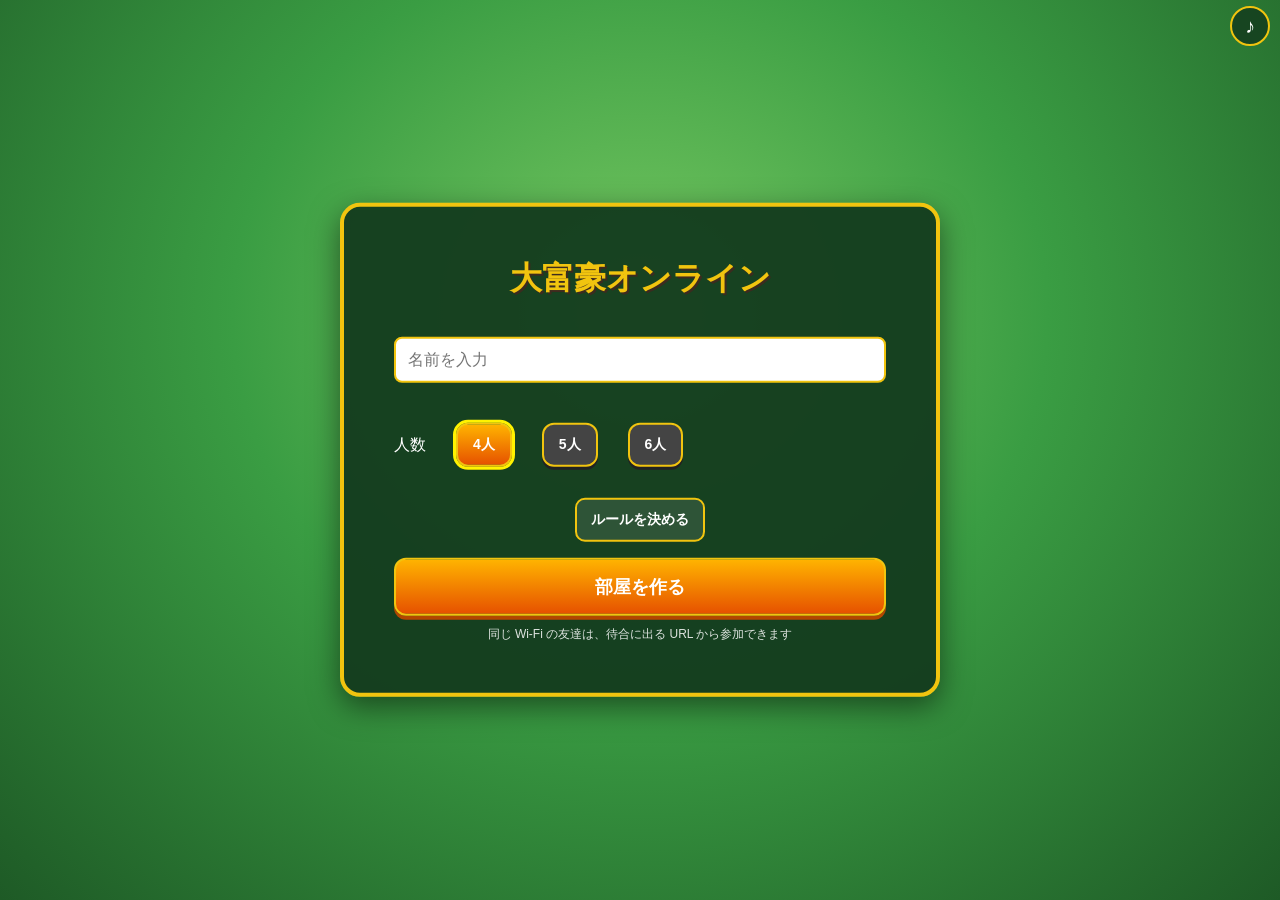
<file: app/static/3d/index.html>
<!DOCTYPE html>
<html lang="ja">
<head>
  <meta charset="UTF-8">
  <meta name="viewport" content="width=device-width, initial-scale=1.0, maximum-scale=1.0, user-scalable=no, viewport-fit=cover">
  <meta name="apple-mobile-web-app-capable" content="yes">
  <meta name="mobile-web-app-capable" content="yes">
  <meta name="apple-mobile-web-app-status-bar-style" content="black-translucent">
  <meta name="apple-mobile-web-app-title" content="大富豪">
  <meta name="theme-color" content="#1e5a26">
  <link rel="manifest" href="manifest.webmanifest">
  <link rel="apple-touch-icon" href="icons/apple-touch-icon.png">
  <link rel="icon" type="image/png" sizes="192x192" href="icons/icon-192.png">
  <title>大富豪オンライン - 3D 対戦</title>
  <!-- style.css：gemma4:31b が参考画像を見て作った飾り（色・枠・ボタン）。layout.css：画面の切り替えや非表示など、動かすための補い（Claude） -->
  <link rel="stylesheet" href="style.css">
  <link rel="stylesheet" href="layout.css">
</head>
<body>
  <!-- ロビー -->
  <div id="name-screen">
    <div class="lobby-box">
      <h1>大富豪オンライン</h1>
      <p id="join-info"></p>
      <input type="text" id="name" placeholder="名前を入力" maxlength="20" autocomplete="off">
      <div id="count-select" class="count-select">
        <span class="count-label">人数</span>
        <button type="button" class="count-btn active" data-count="4">4人</button>
        <button type="button" class="count-btn" data-count="5">5人</button>
        <button type="button" class="count-btn" data-count="6">6人</button>
      </div>
      <button type="button" id="rules-btn" class="sub-btn">ルールを決める</button>
      <button type="button" id="join-btn">部屋を作る</button>
      <p class="lobby-note">同じ Wi-Fi の友達は、待合に出る URL から参加できます</p>
      <p id="resume-line"></p>
    </div>
  </div>

  <!-- 待合 -->
  <div id="wait-screen">
    <div class="wait-box">
      <h2>待合</h2>
      <div class="room-line">部屋番号 <b id="room-code"></b></div>
      <div class="url-line"><span id="join-url"></span><button type="button" id="copy-url">コピー</button></div>
      <ul id="members"></ul>
      <button type="button" id="wait-rules-btn" class="sub-btn">部屋のルールを見る</button>
      <button type="button" id="start-btn">開始</button>
      <p id="wait-note"></p>
      <button type="button" id="wait-leave-btn" class="sub-btn">部屋を出る</button>
    </div>
  </div>

  <!-- 対戦 -->
  <div id="game-screen">
    <div id="canvas-container"></div>
    <div id="ui-overlay">
      <div id="log"></div>
      <div id="seats"></div>
      <div id="status-bar"><span id="player-name"></span><span id="hand-count">0枚</span><span id="client-status">待機中</span></div>
      <div id="round-line"></div>
      <div id="hint"></div>
      <div id="mode-bar"></div>
      <div id="rank-picker"></div>
      <div id="controls">
        <button type="button" id="play-btn" disabled>出す</button>
        <button type="button" id="pass-btn" disabled>パス</button>
      </div>
      <button type="button" id="game-rules-btn" class="icon-btn" title="部屋のルール">ルール</button>
      <button type="button" id="game-leave-btn" class="icon-btn" title="対戦をやめて部屋を出る">出る</button>
      <div id="hand-targets" aria-label="自分の手札"></div>
      <div id="bubbles"></div>
      <div id="legal-info"></div>
      <div id="selected"></div>
      <div id="shown-hand"></div>
      <div id="hand-2d"></div>
    </div>
  </div>

  <!-- 結果 -->
  <div id="result-screen">
    <div class="result-box">
      <h2 id="result-title">結果</h2>
      <ol id="ranks"></ol>
      <div id="score-line"></div>
      <button type="button" id="again-btn">もう一度</button>
      <p id="again-note"></p>
      <button type="button" id="result-leave-btn" class="sub-btn">部屋を出る</button>
    </div>
  </div>

  <!-- ルール設定（作る人）／ルールの閲覧（全員） -->
  <div id="rules-screen">
    <div class="rules-box">
      <h2 id="rules-title">ルール</h2>
      <p id="rules-note"></p>
      <div id="rules-grid"></div>
      <div id="rules-detail"></div>
      <div class="rules-actions">
        <button type="button" id="rules-save-mine" class="sub-btn">あなたのルールとして保存</button>
        <button type="button" id="rules-load-mine" class="sub-btn">あなたのルールを読み込む</button>
        <button type="button" id="rules-reset" class="sub-btn">初期化（既定に戻す）</button>
      </div>
      <p id="rules-match"></p>
      <button type="button" id="rules-close">閉じる</button>
    </div>
  </div>

  <div id="toast"></div>

  <script type="importmap">
  {
    "imports": {
      "three": "./lib/three.module.js"
    }
  }
  </script>
  <script src="lib/howler.core.min.js"></script>
  <script type="module" src="main.js"></script>
  <script>
    // ホーム画面のアプリ（PWA）：https か localhost のときだけ service worker が入る（LAN の http では入らないが、遊ぶのには関係ない）
    if ('serviceWorker' in navigator) {
      window.addEventListener('load', function () {
        navigator.serviceWorker.register('sw.js').then(function (r) { window.__swOk = true; r.update(); }).catch(function (e) { window.__swOk = false; window.__swErr = String(e); });
      });
    }
  </script>
</body>
</html>
</file>
<file: app/static/3d/style.css>
/* gemma4:31b が参考画像を見て作った style.css（2026-10-21 23:45〜23:50・証拠/最終依頼/gemma4_デザイン/gemma4の出力.md）。本文は gemma4 の出力のまま。足りない所は layout.css（Claude）で補う */
/* style.css */
:root {
    --gold: #f1c40f;
    --dark-green: #1e5a26;
    --bright-green: #3a9d43;
    --orange-btn: linear-gradient(to bottom, #ffb300, #e65100);
    --orange-btn-disabled: #757575;
    --text-white: #ffffff;
    --text-brown: #3d2b1f;
}

body {
    margin: 0;
    padding: 0;
    font-family: 'Helvetica Neue', Arial, 'Hiragino Kaku Gothic ProN', 'Meiryo', sans-serif;
    background-color: var(--dark-green);
    color: var(--text-white);
    overflow: hidden;
    user-select: none;
}

/* Common Panel Style */
.lobby-box, .wait-box, .result-box {
    position: absolute;
    top: 50%;
    left: 50%;
    transform: translate(-50%, -50%);
    width: 85%;
    max-width: 400px;
    background: rgba(20, 60, 30, 0.95);
    border: 4px solid var(--gold);
    border-radius: 20px;
    padding: 30px;
    box-sizing: border-box;
    text-align: center;
    box-shadow: 0 10px 30px rgba(0,0,0,0.5);
}

h1, h2 {
    color: var(--gold);
    text-shadow: 2px 2px 0px var(--text-brown);
    margin-top: 0;
}

input {
    width: 100%;
    padding: 12px;
    margin: 15px 0;
    border-radius: 8px;
    border: 2px solid var(--gold);
    box-sizing: border-box;
    font-size: 16px;
}

/* Lobby / Wait / Result Buttons */
#join-btn, #start-btn, #again-btn, .count-btn {
    display: block;
    width: 100%;
    padding: 15px;
    margin: 10px 0;
    border-radius: 12px;
    border: 2px solid var(--gold);
    background: var(--orange-btn);
    color: white;
    font-weight: bold;
    font-size: 18px;
    cursor: pointer;
    box-shadow: 0 4px 0 #b34700;
}

#join-btn:active, #start-btn:active, #again-btn:active {
    transform: translateY(2px);
    box-shadow: 0 2px 0 #b34700;
}

.count-select {
    display: flex;
    gap: 10px;
    align-items: center;
    justify-content: center;
    margin: 15px 0;
}

.count-btn {
    width: auto;
    padding: 8px 15px;
    font-size: 14px;
    background: #444;
    box-shadow: 0 3px 0 #222;
}

.count-btn.active {
    background: var(--orange-btn);
    border-color: var(--gold);
}

/* Wait Screen Members */
#members {
    list-style: none;
    padding: 0;
    margin: 20px 0;
    text-align: left;
}

.member {
    display: flex;
    justify-content: space-between;
    padding: 10px;
    border-bottom: 1px solid rgba(241, 196, 15, 0.3);
}

.member.me {
    color: var(--gold);
    font-weight: bold;
}

/* Game Screen HUD */
#game-screen {
    position: relative;
    width: 100vw;
    height: 100vh;
}

#canvas-container {
    position: absolute;
    top: 0;
    left: 0;
    width: 100%;
    height: 100%;
    z-index: 1;
}

#ui-overlay {
    position: absolute;
    top: 0;
    left: 0;
    width: 100%;
    height: 100%;
    z-index: 10;
    pointer-events: none;
}

#ui-overlay * {
    pointer-events: auto;
}

/* Log Band */
#log {
    position: absolute;
    top: 0;
    left: 0;
    width: 100%;
    background: rgba(0, 40, 0, 0.75);
    color: white;
    text-align: center;
    padding: 8px 0;
    font-size: 14px;
    border-bottom: 2px solid var(--gold);
    box-sizing: border-box;
}

/* Opponent Seats */
.seat-frame {
    position: absolute;
    width: 80px;
    height: 100px;
    background: var(--text-brown);
    border: 3px solid var(--gold);
    border-radius: 10px;
    display: flex;
    flex-direction: column;
    align-items: center;
    justify-content: center;
    box-shadow: 0 4px 8px rgba(0,0,0,0.5);
    transition: transform 0.2s;
}

.seat-frame.turn {
    box-shadow: 0 0 15px var(--gold);
    border-color: #fff;
}

.seat-avatar {
    width: 40px;
    height: 40px;
    background: #333;
    border-radius: 50%;
    border: 2px solid var(--gold);
    margin-bottom: 5px;
}

.seat-name {
    font-size: 12px;
    font-weight: bold;
    margin-bottom: 2px;
}

.seat-count {
    font-size: 11px;
    color: #ddd;
}

.seat-turn {
    font-size: 10px;
    background: var(--gold);
    color: var(--text-brown);
    padding: 2px 5px;
    border-radius: 4px;
    margin-top: 4px;
    font-weight: bold;
}

/* Status Bar */
#status-bar {
    position: absolute;
    bottom: 100px;
    left: 20px;
    background: rgba(0,0,0,0.6);
    padding: 8px 15px;
    border-radius: 20px;
    border-left: 4px solid var(--gold);
    font-size: 14px;
}

#hint {
    position: absolute;
    bottom: 85px;
    left: 50%;
    transform: translateX(-50%);
    font-size: 13px;
    color: #eee;
    text-shadow: 1px 1px 2px black;
}

/* Controls */
#controls {
    position: absolute;
    bottom: 20px;
    left: 50%;
    transform: translateX(-50%);
    display: flex;
    gap: 20px;
}

#play-btn, #pass-btn {
    width: 100px;
    height: 55px;
    border-radius: 15px;
    border: 2px solid var(--gold);
    background: var(--orange-btn);
    color: white;
    font-weight: bold;
    font-size: 18px;
    cursor: pointer;
    box-shadow: 0 5px 0 #b34700;
    transition: filter 0.2s;
}

#play-btn:active, #pass-btn:active {
    transform: translateY(3px);
    box-shadow: 0 2px 0 #b34700;
}

#play-btn:disabled, #pass-btn:disabled {
    background: var(--orange-btn-disabled);
    box-shadow: 0 5px 0 #444;
    filter: grayscale(1);
    cursor: not-allowed;
}

/* Result Screen */
#ranks {
    list-style: none;
    padding: 0;
    margin: 20px 0;
    font-size: 20px;
}

.rank-1 { color: var(--gold); font-weight: bold; font-size: 24px; }

/* PC Layout Adjustments */
@media (min-width: 900px) {
    .lobby-box, .wait-box, .result-box {
        max-width: 600px;
        padding: 50px;
    }
    
    .count-select {
        justify-content: flex-start;
        gap: 30px;
    }

    #controls {
        bottom: 40px;
    }

    #play-btn, #pass-btn {
        width: 140px;
        height: 70px;
        font-size: 22px;
    }
}
</file>
<file: app/static/3d/layout.css>
/* layout.css（Claude・2026-10-22 会長の最終依頼）
   style.css（gemma4 の飾り）に無い「動かすための補い」だけ：画面の切り替え・非表示の部品・待合の URL 行・
   相手の席の置き場・吹き出し・安全域（ノッチ）・タッチの扱い。色や飾りは style.css に任せる。 */

html, body { height: 100%; }
body { -webkit-tap-highlight-color: transparent; }

/* 画面の切り替え（JS が .active を付ける） */
#name-screen, #wait-screen, #game-screen, #result-screen { display: none; }
#name-screen.active, #wait-screen.active, #game-screen.active { display: block; }
#result-screen.active { display: block; }
#name-screen, #wait-screen, #result-screen {
  position: fixed; inset: 0; z-index: 20;
  background: radial-gradient(ellipse at 50% 35%, #76c861 0%, #3a9d43 45%, #1e5a26 100%);
}
#result-screen { background: rgba(0, 30, 10, 0.55); z-index: 30; }
#game-screen { position: fixed; inset: 0; }
#canvas-container canvas { display: block; touch-action: none; }

/* 非表示だが id は残す（2D 版の確かめ用） */
#legal-info, #selected, #shown-hand, #hand-2d { display: none; }

/* ロビー */
#join-info:empty, #resume-line:empty { display: none; }
#join-info { color: #ffe082; font-weight: bold; margin: 0 0 6px; }
#resume-line a { color: #ffe082; }
.lobby-note { font-size: 12px; opacity: 0.85; margin: 8px 0 0; }
#count-select.hidden { display: none; }
.count-btn { min-height: 44px; }

/* 待合 */
.room-line { font-size: 18px; margin: 6px 0; }
.room-line b { font-size: 28px; letter-spacing: 3px; color: #f1c40f; }
.url-line { display: flex; gap: 8px; align-items: center; justify-content: center; flex-wrap: wrap; margin: 6px 0 4px; }
#join-url { font-size: 14px; word-break: break-all; background: rgba(255,255,255,0.12); padding: 6px 10px; border-radius: 8px; user-select: all; }
#copy-url { min-height: 44px; padding: 6px 14px; border-radius: 8px; border: 2px solid #f1c40f; background: #2f7d35; color: #fff; font-weight: bold; }
.member-kind { font-size: 12px; opacity: 0.85; }
.member.cpu .member-name { opacity: 0.8; }
#start-btn.hidden { display: none; }
#wait-note { font-size: 13px; margin: 4px 0 0; }

/* 対戦の HUD */
#log:empty { display: none; }
#log { padding-top: calc(8px + env(safe-area-inset-top)); line-height: 1.35; white-space: nowrap; overflow: hidden; text-overflow: ellipsis; }
#seats { position: absolute; left: 0; right: 0; top: calc(44px + env(safe-area-inset-top)); height: 220px; pointer-events: none; }
#seats .seat-frame { transform: translateX(-50%); pointer-events: none; }
.seat-frame.done { opacity: 0.75; }
.seat-frame .seat-turn { display: none; }
.seat-frame.turn .seat-turn { display: block; }
.seat-frame .seat-rank { display: none; font-size: 11px; color: #f1c40f; font-weight: bold; }
.seat-frame.done .seat-rank { display: block; }
.seat-frame.me-turn { }
.seat-avatar { position: relative; overflow: hidden; }
.seat-avatar::before { content: ""; position: absolute; left: 50%; top: 22%; width: 38%; height: 38%; border-radius: 50%; background: #f5deb3; transform: translateX(-50%); }
.seat-avatar::after { content: ""; position: absolute; left: 50%; top: 62%; width: 70%; height: 60%; border-radius: 50% 50% 0 0; background: #f5deb3; transform: translateX(-50%); }
.seat-frame.cpu .seat-avatar::before, .seat-frame.cpu .seat-avatar::after { background: #cfd8dc; }
.seat-frame.offline .seat-name::after { content: "（切断）"; font-size: 10px; }

#status-bar span { margin-right: 10px; }
#status-bar span:last-child { margin-right: 0; }
#status-bar.my-turn { border-left-color: #fff200; box-shadow: 0 0 12px #fff200; }
#controls { padding-bottom: env(safe-area-inset-bottom); }
#play-btn, #pass-btn { min-width: 100px; min-height: 48px; }
#hint:empty { display: none; }

/* 吹き出し（パス・上がり など） */
#bubbles { position: absolute; inset: 0; pointer-events: none; }
#bubbles .bubble { pointer-events: none; }
#seats .seat-frame * { pointer-events: none; }
.bubble { position: absolute; transform: translate(-50%, -100%); background: #fff; color: #3d2b1f; font-weight: bold; padding: 6px 12px; border-radius: 14px; border: 2px solid #f1c40f; box-shadow: 0 3px 8px rgba(0,0,0,0.35); font-size: 14px; white-space: nowrap; animation: bubble-pop 1.6s ease-out forwards; }
@keyframes bubble-pop { 0% { opacity: 0; transform: translate(-50%, -80%) scale(0.8); } 15% { opacity: 1; transform: translate(-50%, -100%) scale(1); } 80% { opacity: 1; } 100% { opacity: 0; transform: translate(-50%, -130%); } }

/* 結果 */
#ranks li { padding: 4px 0; }
#again-btn.hidden { display: none; }
#again-note { font-size: 13px; }

/* スマホ縦の細かい調整（360〜430） */
@media (max-width: 480px) {
  .lobby-box, .wait-box, .result-box { padding: 22px 18px; }
  #seats { height: 200px; }
  .seat-frame { width: 72px; height: 94px; }
  #status-bar { bottom: 336px; top: auto; left: 8px; font-size: 13px; padding: 6px 10px; }
  #hint { bottom: 300px; font-size: 13px; background: rgba(0,40,0,0.55); padding: 4px 10px; border-radius: 10px; white-space: nowrap; }
  #controls { bottom: calc(12px + env(safe-area-inset-bottom)); gap: 14px; }
}
@media (max-width: 380px) {
  .seat-frame { width: 66px; height: 90px; }
  .seat-name { font-size: 11px; }
}
/* PC：卓と手札を主役に（gemma4 の @media (min-width: 900px) を補う） */
@media (min-width: 900px) {
  #seats { top: calc(50px + env(safe-area-inset-top)); height: 260px; }
  .seat-frame { width: 110px; height: 130px; }
  .seat-avatar { width: 56px; height: 56px; }
  .seat-name { font-size: 14px; }
  .seat-count { font-size: 13px; }
  #status-bar { bottom: auto; top: 300px; left: 24px; font-size: 15px; }
  #hint { bottom: 250px; font-size: 14px; background: rgba(0,40,0,0.5); padding: 4px 12px; border-radius: 10px; }
  #controls { left: auto; right: 36px; bottom: 170px; transform: none; }
}

/* 音の設定（sound.js が body に付ける） */
#sound-btn { position: fixed; right: 10px; top: calc(6px + env(safe-area-inset-top)); z-index: 40; width: 40px; height: 40px; border-radius: 50%; border: 2px solid #f1c40f; background: rgba(20,60,30,0.85); color: #fff; font-size: 20px; line-height: 1; cursor: pointer; }
#sound-btn.muted { opacity: 0.6; text-decoration: line-through; }
#sound-panel { position: fixed; right: 10px; top: calc(52px + env(safe-area-inset-top)); z-index: 40; display: none; background: rgba(20,60,30,0.95); border: 2px solid #f1c40f; border-radius: 12px; padding: 10px 12px; color: #fff; font-size: 13px; width: 250px; box-shadow: 0 6px 16px rgba(0,0,0,0.4); }
#sound-panel.open { display: block; }
#sound-panel .sp-row { display: flex; align-items: center; gap: 8px; margin: 6px 0; }
#sound-panel label { display: flex; align-items: center; gap: 6px; flex: 1; }
#sound-panel input[type=range] { flex: 1; margin: 0; }
#sound-panel select { flex: 1; font-size: 12px; max-width: 200px; }
#sound-panel .sp-mute { min-height: 32px; padding: 2px 8px; border-radius: 8px; border: 1px solid #f1c40f; background: transparent; color: #fff; font-size: 11px; white-space: nowrap; }
#sound-panel .sp-mute.on { background: #f1c40f; color: #3d2b1f; }
#sound-panel .sp-note { font-size: 11px; opacity: 0.8; margin-top: 4px; }
#log.revolution { background: rgba(120, 20, 20, 0.8); }
#join-url-alt { font-size: 11px; opacity: 0.8; word-break: break-all; margin: 2px 0 6px; }
#join-url-alt:empty { display: none; }

/* 手札の当たり判定（透明。札の左上だけ） */
#hand-targets { position: absolute; inset: 0; pointer-events: none; }
#hand-targets .hand-target { position: absolute; pointer-events: auto; background: transparent; border: 0; padding: 0; margin: 0; cursor: pointer; -webkit-tap-highlight-color: transparent; }
#hand-targets .hand-target:disabled { cursor: default; }
#hand-targets .hand-target:focus-visible { outline: 3px solid #fff200; outline-offset: -3px; border-radius: 6px; }
#status-bar.revolution::after { content: '革命中'; margin-left: 8px; background: #c62828; color: #fff; padding: 1px 6px; border-radius: 8px; font-size: 11px; }

/* ---- 追加要件（2026-10-22）：なぞり選択・ルール設定・待ちのモード・お知らせ（Claude） ---- */
#hand-targets .hand-target { touch-action: none; }
#hand-targets .hand-target.unselectable { cursor: default; }
#round-line { position: absolute; left: 50%; transform: translateX(-50%); top: calc(44px + env(safe-area-inset-top)); font-size: 12px; color: #ffe082; text-shadow: 1px 1px 2px #000; pointer-events: none; white-space: nowrap; }
#round-line:empty { display: none; }
#mode-bar:empty { display: none; }
#rank-picker { display: none; position: absolute; left: 50%; transform: translateX(-50%); bottom: 150px; width: min(92vw, 420px); flex-wrap: wrap; gap: 6px; justify-content: center; background: rgba(0,30,10,0.85); border: 2px solid #f1c40f; border-radius: 14px; padding: 8px; z-index: 12; }
#rank-picker.open { display: flex; }
#rank-picker .rank-btn { min-width: 44px; min-height: 40px; border-radius: 8px; border: 2px solid #f1c40f; background: #2f7d35; color: #fff; font-weight: bold; font-size: 15px; }
#rank-picker .rank-btn.on { background: #f1c40f; color: #3d2b1f; }
#toast { position: fixed; left: 50%; bottom: calc(110px + env(safe-area-inset-bottom)); transform: translateX(-50%) translateY(10px); background: rgba(0,0,0,0.85); color: #fff; padding: 10px 16px; border-radius: 12px; border: 2px solid #f1c40f; font-size: 14px; max-width: 90vw; opacity: 0; pointer-events: none; transition: opacity 0.18s, transform 0.18s; z-index: 60; text-align: center; }
#toast.show { opacity: 1; transform: translateX(-50%) translateY(0); }
#game-rules-btn { position: fixed; right: 58px; top: calc(6px + env(safe-area-inset-top)); z-index: 40; height: 40px; padding: 0 12px; border-radius: 20px; border: 2px solid #f1c40f; background: rgba(20,60,30,0.85); color: #fff; font-size: 13px; font-weight: bold; cursor: pointer; }
.sub-btn { display: inline-block; min-height: 44px; padding: 8px 14px; margin: 6px 4px; border-radius: 10px; border: 2px solid #f1c40f; background: rgba(255,255,255,0.1); color: #fff; font-weight: bold; font-size: 14px; cursor: pointer; }
.sub-btn.hidden, #rules-btn.hidden { display: none; }
#wait-rules-line { font-size: 12px; opacity: 0.9; margin: 4px 0 6px; line-height: 1.4; }
.count-btn.active { outline: 3px solid #fff200; }
/* ルール画面：18 項目のタイル */
#rules-screen { display: none; position: fixed; inset: 0; z-index: 50; background: rgba(0, 20, 8, 0.75); overflow: auto; -webkit-overflow-scrolling: touch; }
#rules-screen.active { display: block; }
.rules-box { position: relative; margin: 12px auto; width: min(96vw, 720px); background: rgba(20, 60, 30, 0.97); border: 4px solid #f1c40f; border-radius: 20px; padding: 16px; box-sizing: border-box; text-align: center; box-shadow: 0 10px 30px rgba(0,0,0,0.5); }
.rules-box h2 { margin-bottom: 4px; }
#rules-note { font-size: 12px; opacity: 0.9; margin: 0 0 10px; }
#rules-grid { display: grid; grid-template-columns: repeat(3, 1fr); gap: 6px; }
@media (min-width: 600px) { #rules-grid { grid-template-columns: repeat(6, 1fr); } }
.rule-tile { min-height: 58px; padding: 6px 4px; border-radius: 10px; border: 2px solid rgba(241,196,15,0.6); background: rgba(255,255,255,0.08); color: #fff; cursor: pointer; display: flex; flex-direction: column; justify-content: center; gap: 2px; }
.rule-tile .rule-name { font-weight: bold; font-size: 12px; }
.rule-tile .rule-value { font-size: 11px; color: #ffe082; word-break: break-all; }
.rule-tile.open { background: rgba(241,196,15,0.25); border-color: #fff200; }
.rule-tile.diff { border-color: #4fc3f7; box-shadow: 0 0 0 2px rgba(79,195,247,0.5) inset; }
.rule-tile.diff .rule-value { color: #81d4fa; }
.rule-tile.action { background: rgba(198,40,40,0.35); }
#rules-detail:empty { display: none; }
#rules-detail { margin-top: 10px; text-align: left; background: rgba(0,0,0,0.3); border-radius: 12px; padding: 10px 12px; }
#rules-detail .rd-head { font-weight: bold; color: #f1c40f; font-size: 15px; }
#rules-detail .rd-desc { font-size: 13px; line-height: 1.5; margin: 4px 0 8px; }
#rules-detail .rd-row { display: flex; flex-wrap: wrap; align-items: center; gap: 6px; margin: 6px 0; }
#rules-detail .rd-label { min-width: 96px; font-size: 13px; }
#rules-detail .rd-opt { min-height: 36px; padding: 4px 12px; border-radius: 8px; border: 2px solid #f1c40f; background: transparent; color: #fff; font-weight: bold; cursor: pointer; }
#rules-detail .rd-opt.on { background: #f1c40f; color: #3d2b1f; }
#rules-detail .rd-opt:disabled { opacity: 0.5; cursor: default; }
.rules-actions { margin-top: 8px; }
#rules-match { font-size: 12px; color: #81d4fa; margin: 6px 0; }
#rules-close { display: block; width: 100%; min-height: 48px; margin-top: 6px; border-radius: 12px; border: 2px solid #f1c40f; background: linear-gradient(to bottom, #ffb300, #e65100); color: #fff; font-weight: bold; font-size: 16px; cursor: pointer; }
/* 出す／パスの有効・無効は即時に切り替える（gemma4 の transition: filter 0.2s は、描画が 1〜2 fps の端末（SwiftShader・弱いスマホ）で
   合成スレッドの変化が進まず、有効なのに灰色のまま見えた。2026-10-22 小部屋の Chromium で確認） */
#play-btn, #pass-btn { transition: none; }
/* スマホ：右上の「ルール」「♪」が実況の文字に重ならないように（文字の領域を右で区切り、ボタンを小さく） */
@media (max-width: 700px) {
  #log { padding-left: 8px; padding-right: 96px; text-align: left; font-size: 13px; }
  #sound-btn { width: 34px; height: 34px; font-size: 17px; top: calc(5px + env(safe-area-inset-top)); right: 8px; }
  #game-rules-btn { height: 34px; padding: 0 9px; font-size: 12px; right: 48px; top: calc(5px + env(safe-area-inset-top)); }
}
/* ラウンド表示は左上（中央の席の枠に重ならないように） */
#round-line { left: 8px; transform: none; }
/* 6 人（相手 5 人）のスマホ：枠を細くして、5 つが重ならないようにする（390px で 8/29/50/71/92% ＝ 82px 間隔 > 枠 60px） */
@media (max-width: 700px) {
  #seats.seats-5 .seat-frame { width: 60px; height: 84px; }
  #seats.seats-5 .seat-avatar { width: 30px; height: 30px; }
  #seats.seats-5 .seat-name { font-size: 10px; }
  #seats.seats-5 .seat-count { font-size: 10px; }
}
@media (max-width: 380px) {
  #seats.seats-5 .seat-frame { width: 56px; height: 80px; }
}
/* 【実機の要望 2026-10-22】部屋を出る（対戦中は右上「出る」、待合・結果は下の sub-btn） */
#game-leave-btn { position: fixed; right: 126px; top: calc(6px + env(safe-area-inset-top)); z-index: 40; height: 40px; padding: 0 12px; border-radius: 20px; border: 2px solid #f1c40f; background: rgba(90,20,20,0.85); color: #fff; font-size: 13px; font-weight: bold; cursor: pointer; }
@media (max-width: 700px) {
  #game-leave-btn { height: 34px; padding: 0 9px; font-size: 12px; right: 112px; top: calc(5px + env(safe-area-inset-top)); }
  #log { padding-right: 164px; }
}
/* 待合・結果の箱が画面より高いときは中でスクロール（小さいスマホで下のボタンが隠れないように） */
.lobby-box, .wait-box, .result-box { max-height: calc(100% - 16px); overflow-y: auto; -webkit-overflow-scrolling: touch; }
#wait-leave-btn, #result-leave-btn { margin-top: 10px; }
/* 画面の高さは見えている範囲（visualViewport）に JS で合わせる。対応前のブラウザ向けに dvh も入れておく */
#game-screen { height: 100dvh; }
</file>
